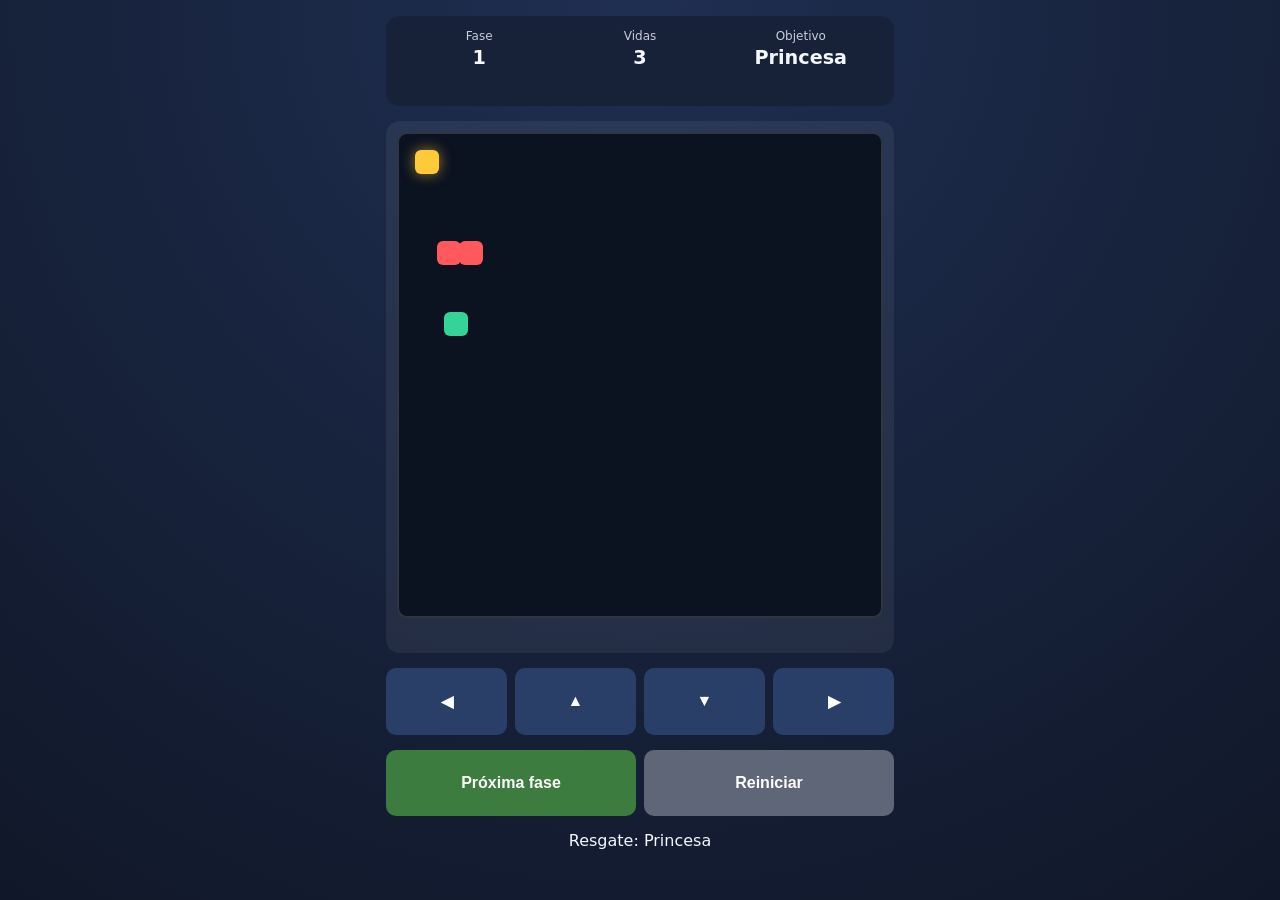
<file: resgate-game.html>
<!DOCTYPE html>
<html lang="pt-BR">
  <head>
    <meta charset="UTF-8" />
    <meta name="viewport" content="width=device-width, initial-scale=1.0, maximum-scale=1.0, user-scalable=no" />
    <title>Resgate Real - Demo Mobile</title>
    <link rel="stylesheet" href="resgate-game.css" />
  </head>
  <body>
    <main class="game-shell">
      <header class="hud">
        <div>
          <p class="label">Fase</p>
          <h1 id="phaseTitle">1</h1>
        </div>
        <div>
          <p class="label">Vidas</p>
          <h2 id="lives">3</h2>
        </div>
        <div>
          <p class="label">Objetivo</p>
          <h2 id="goal">Princesa</h2>
        </div>
      </header>

      <section class="arena-wrap">
        <div id="arena" class="arena">
          <div id="hero" class="hero" aria-label="Herói"></div>
        </div>
      </section>

      <section class="controls">
        <button data-dir="left">◀</button>
        <button data-dir="up">▲</button>
        <button data-dir="down">▼</button>
        <button data-dir="right">▶</button>
      </section>

      <section class="actions">
        <button id="nextPhaseBtn">Próxima fase</button>
        <button id="restartBtn" class="secondary">Reiniciar</button>
      </section>

      <p id="message" class="message">Chegue no refém evitando os inimigos.</p>
    </main>

    <script src="resgate-game.js"></script>
  </body>
</html>
</file>
<file: resgate-game.css>
:root {
  --bg: #101728;
  --card: #172239;
  --text: #f4f7ff;
  --accent: #ffca3a;
  --danger: #ff595e;
  --ok: #34d399;
}

* { box-sizing: border-box; }

body {
  margin: 0;
  font-family: Inter, system-ui, sans-serif;
  background: radial-gradient(circle at top, #1f2f52, var(--bg));
  color: var(--text);
}

.game-shell {
  min-height: 100vh;
  max-width: 540px;
  margin: 0 auto;
  padding: 1rem;
  display: grid;
  gap: 0.9rem;
}

.hud {
  background: var(--card);
  border-radius: 14px;
  padding: 0.8rem;
  display: grid;
  grid-template-columns: repeat(3, 1fr);
  text-align: center;
}

.label {
  margin: 0;
  font-size: 0.75rem;
  opacity: 0.8;
}

h1, h2 { margin: 0.2rem 0 0; font-size: 1.2rem; }

.arena-wrap {
  background: rgba(255, 255, 255, 0.06);
  border-radius: 14px;
  padding: 0.7rem;
}

.arena {
  position: relative;
  width: 100%;
  aspect-ratio: 1/1;
  background: #0b1220;
  border-radius: 10px;
  border: 2px solid rgba(255,255,255,0.15);
  overflow: hidden;
}

.hero, .npc, .enemy {
  position: absolute;
  width: 24px;
  height: 24px;
  border-radius: 6px;
}

.hero { background: var(--accent); box-shadow: 0 0 14px rgba(255,202,58,.6); }
.npc { background: var(--ok); }
.enemy { background: var(--danger); }

.controls {
  display: grid;
  grid-template-columns: repeat(4, 1fr);
  gap: 0.5rem;
}

button {
  border: 0;
  border-radius: 10px;
  padding: 0.75rem;
  font-size: 1rem;
  font-weight: 700;
  background: #2a3f67;
  color: white;
}

.actions {
  display: grid;
  grid-template-columns: 1fr 1fr;
  gap: 0.5rem;
}

#nextPhaseBtn { background: #3c7d3f; }
.secondary { background: #5f6678; }

.message {
  min-height: 1.8rem;
  text-align: center;
  margin: 0;
}
</file>
